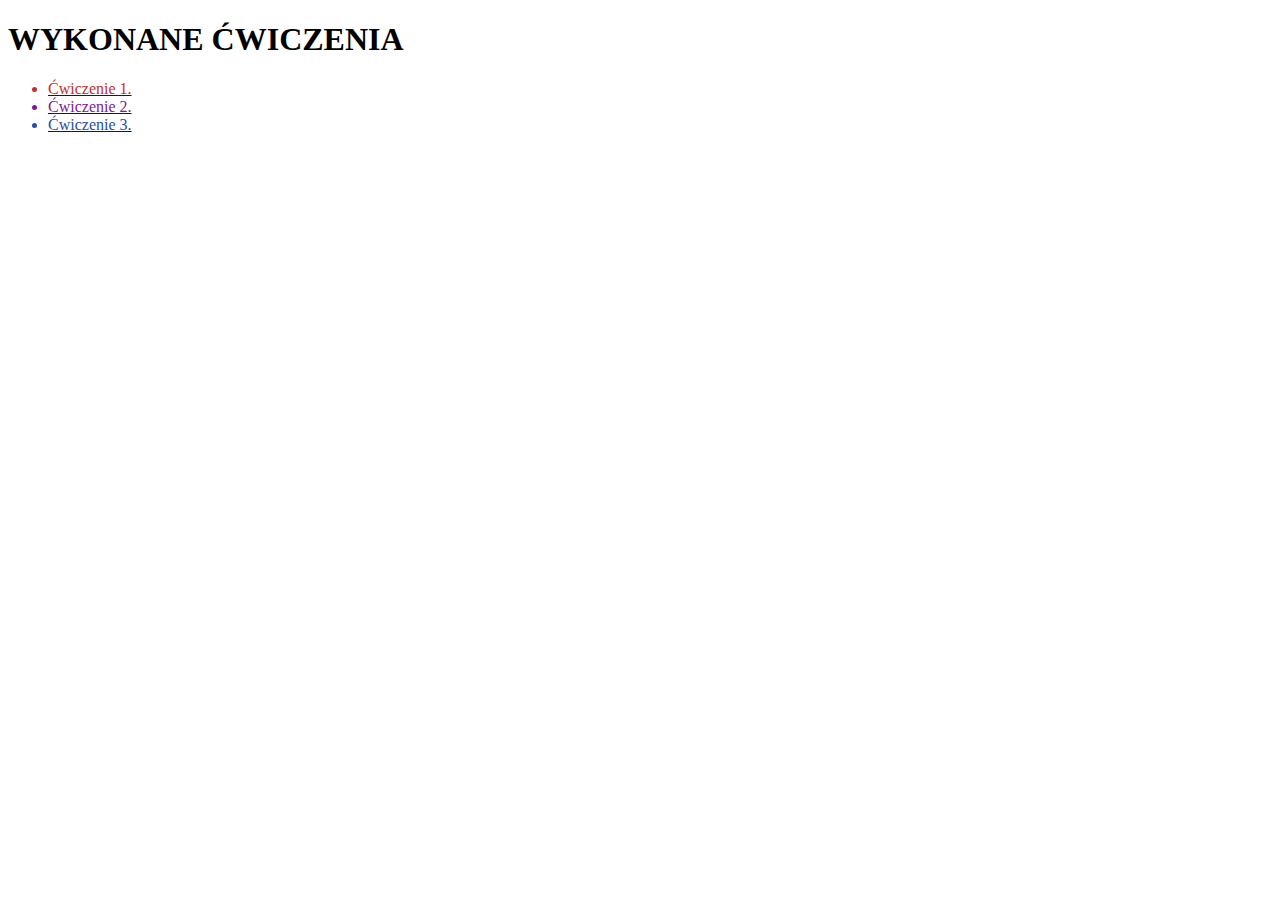
<file: wdai-lab1/index.html>
<!DOCTYPE html>
<html>
  <head>
    <h1>WYKONANE ĆWICZENIA</h1>
  </head>
  <body>
    <ul>
      <a href="cw1.html">
        <li style="color: rgb(198, 46, 46)">Ćwiczenie 1.</li>
      </a>

      <a href="cw2.html">
        <li style="color: rgb(128, 26, 144)">Ćwiczenie 2.</li></a
      >

      <a href="cw3.html">
        <li style="color: rgb(38, 78, 164)">Ćwiczenie 3.</li></a
      >
    </ul>
  </body>
</html>
</file>
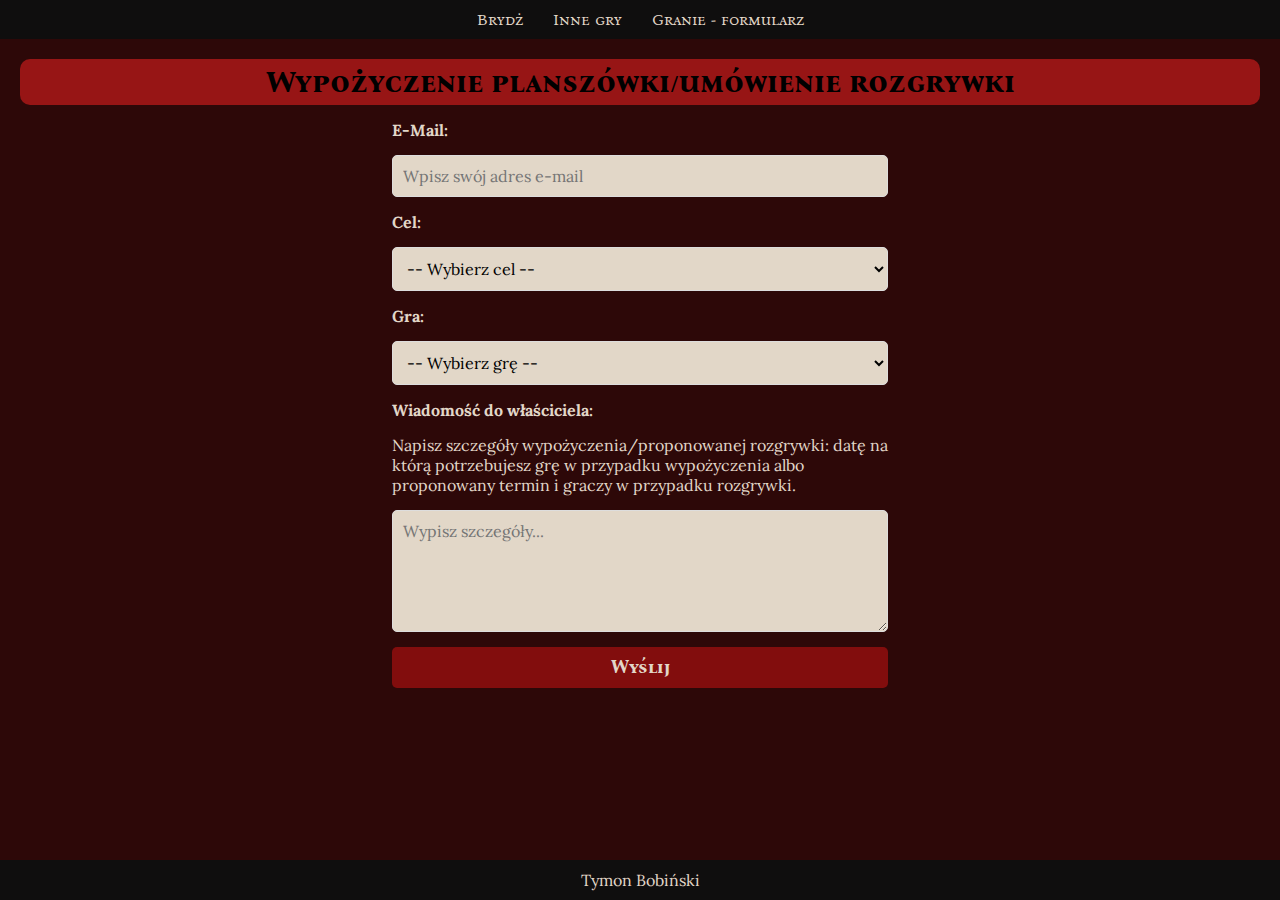
<file: projekt stronka/contact.html>
<!DOCTYPE html>
<html lang="pl">
  <head>
    <meta charset="UTF-8" />
    <meta name="viewport" content="width=device-width, initial-scale=1.0" />
    <title>Kontakt</title>
    <link rel="stylesheet" href="contact.css" />
    <script src="script.js" defer></script>
    <link rel="preconnect" href="https://fonts.googleapis.com" />
    <link rel="preconnect" href="https://fonts.gstatic.com" crossorigin />
    <link
      href="https://fonts.googleapis.com/css2?family=Bona+Nova+SC:ital,wght@0,400;0,700;1,400&display=swap"
      rel="stylesheet"
    />
    <link
      href="https://fonts.googleapis.com/css2?family=Bona+Nova+SC:ital,wght@0,400;0,700;1,400&family=Lora:ital,wght@0,400..700;1,400..700&display=swap"
      rel="stylesheet"
    />
  </head>
  <body>
    <nav>
      <ul>
        <li><a href="home.html">Brydż</a></li>
        <li><a href="galery.html">Inne gry</a></li>
        <li><a href="contact.html">Granie - formularz</a></li>
      </ul>
    </nav>

    <main>
      <h2>Wypożyczenie planszówki/umówienie rozgrywki</h2>
      <div class="formularz">
        <form class="contact-form" id="contactForm">
          <label for="email">E-Mail:</label>
          <input
            type="text"
            id="email"
            name="email"
            placeholder="Wpisz swój adres e-mail"
            required
          />
          <label for="goal">Cel:</label>
          <select id="goal" name="goal" required>
            <option value="">-- Wybierz cel --</option>
            <option value="pytanie">Wypożyczenie</option>
            <option value="wsparcie">Granie</option>
          </select>

          <label for="game">Gra:</label>
          <select id="game" name="game" required>
            <option value="">-- Wybierz grę --</option>
            <option value="brydż">Brydż</option>
            <option value="poker">Poker</option>
            <option value="Catan podstawa">Catan podstawa</option>
            <option value="Catan - Kupcy i Barbarzyńcy">
              Catan - Kupcy i Barbarzyńcy
            </option>
            <option value="Catan - Żeglarze">Catan - Żeglarze</option>
            <option value="Monopoly Gdańsk">Monopoly Gdańsk</option>
            <option value="Monopoly Fortnite">Monopoly Fortnite</option>
            <option value="Bloodborne">Bloodborne</option>
            <option value="Wysokie napięcie">Wysokie napięcie</option>
          </select>

          <label for="message">Wiadomość do właściciela:</label>
          <p style="color: #e2d7c8; font-family: Lora">
            Napisz szczegóły wypożyczenia/proponowanej rozgrywki: datę na którą
            potrzebujesz grę w przypadku wypożyczenia albo proponowany termin i
            graczy w przypadku rozgrywki.
          </p>
          <textarea
            id="message"
            name="message"
            placeholder="Wypisz szczegóły..."
            rows="5"
            required
          ></textarea>

          <input type="submit" value="Wyślij" />
        </form>
      </div>
    </main>

    <footer>
      <p>Tymon Bobiński</p>
    </footer>
  </body>
</html>
</file>
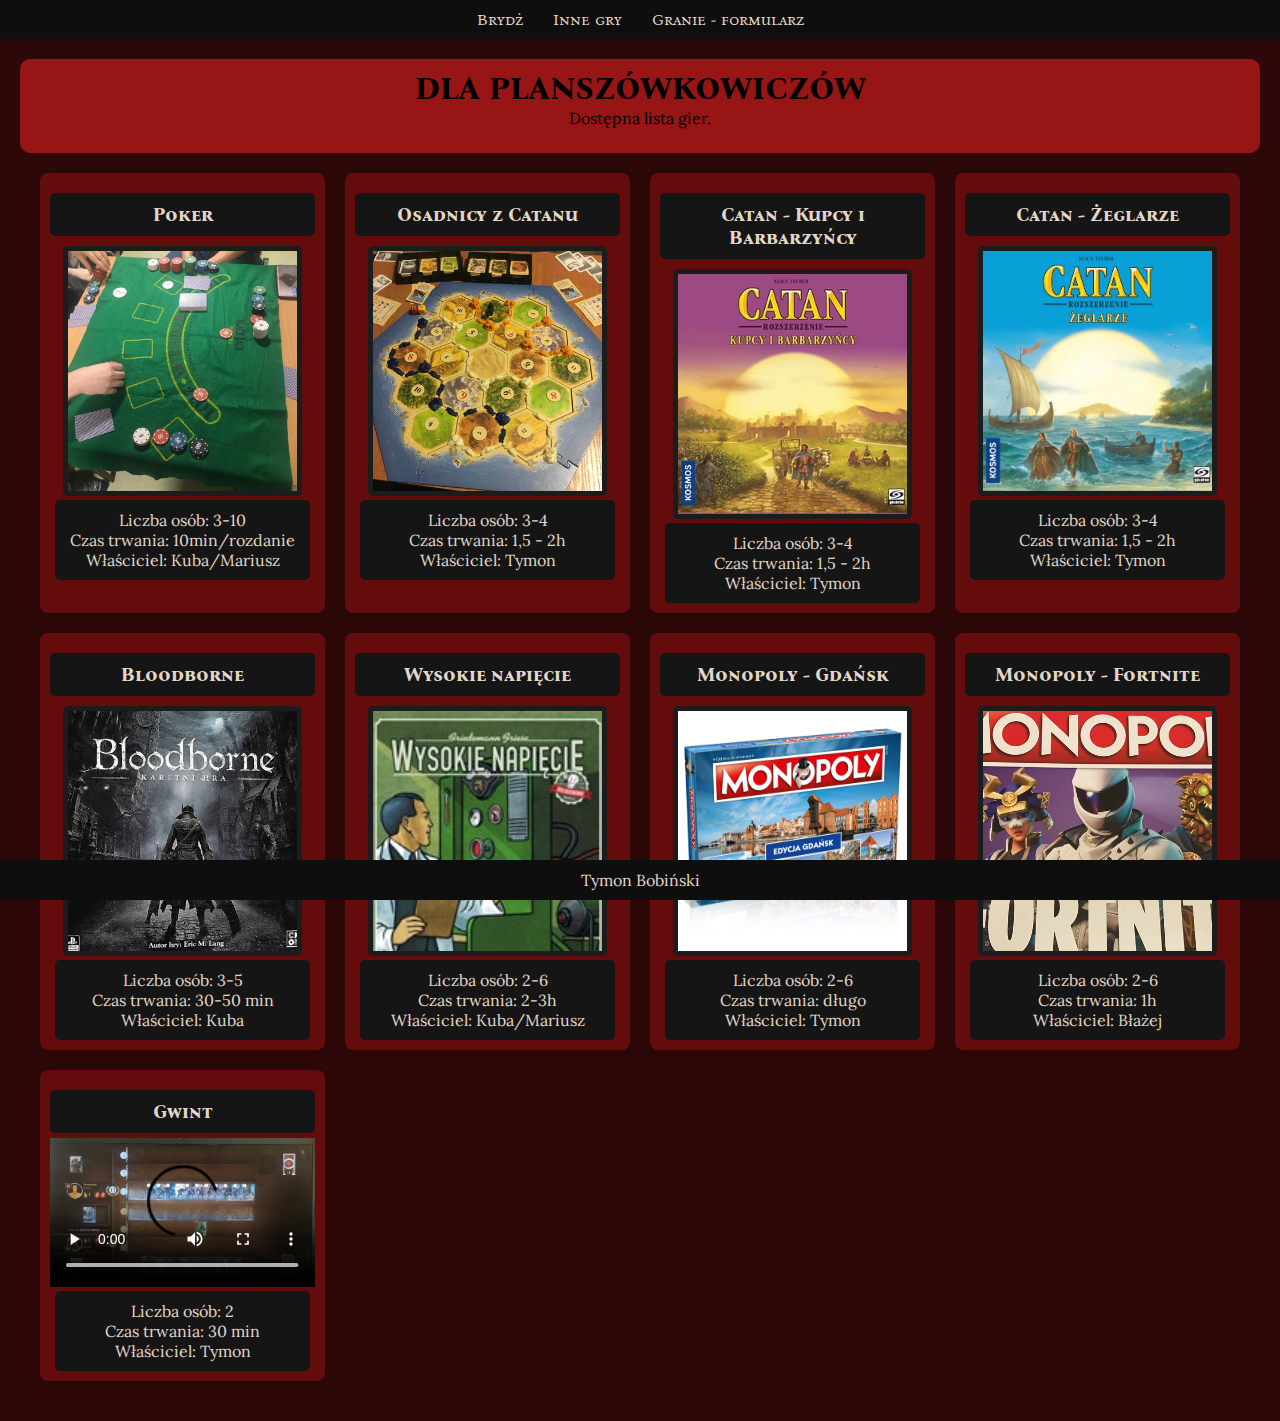
<file: projekt stronka/galery.html>
<!DOCTYPE html>
<html lang="pl">
  <head>
    <meta charset="UTF-8" />
    <meta name="viewport" content="width=device-width, initial-scale=1.0" />
    <title>Galeria</title>
    <link rel="stylesheet" href="galery.css" />
    <link rel="preconnect" href="https://fonts.googleapis.com" />
    <link rel="preconnect" href="https://fonts.gstatic.com" crossorigin />
    <link
      href="https://fonts.googleapis.com/css2?family=Bona+Nova+SC:ital,wght@0,400;0,700;1,400&display=swap"
      rel="stylesheet"
    />
    <link
      href="https://fonts.googleapis.com/css2?family=Bona+Nova+SC:ital,wght@0,400;0,700;1,400&family=Lora:ital,wght@0,400..700;1,400..700&display=swap"
      rel="stylesheet"
    />
  </head>
  <body>
    <nav>
      <ul>
        <li><a href="home.html">Brydż</a></li>
        <li><a href="galery.html">Inne gry</a></li>
        <li><a href="contact.html">Granie - formularz</a></li>
      </ul>
    </nav>

    <main>
      <div class="h1bridge">
        <h1 class="h1">DLA PLANSZÓWKOWICZÓW</h1>
        <p style="margin-bottom: 20px; text-align: center; font-family: Lora">
          Dostępna lista gier.
        </p>
      </div>
      <section class="photo-gallery">
        <div class="gallery-item">
          <h3>Poker</h3>
          <img src="pictures/poker.jpg" alt="poker" />
          <div class="description">
            <p>Liczba osób: 3-10</p>
            <p>Czas trwania: 10min/rozdanie</p>
            <p>Właściciel: Kuba/Mariusz</p>
          </div>
        </div>
        <div class="gallery-item">
          <h3>Osadnicy z Catanu</h3>
          <img src="pictures/catan.jpg" alt="Catan" />

          <div class="description">
            <p>Liczba osób: 3-4</p>
            <p>Czas trwania: 1,5 - 2h</p>
            <p>Właściciel: Tymon</p>
          </div>
        </div>
        <div class="gallery-item">
          <h3>Catan - Kupcy i Barbarzyńcy</h3>
          <img src="pictures/catan-kupcy-i-barbarzyncy.jpg" alt="Zdjęcie 3" />

          <div class="description">
            <p>Liczba osób: 3-4</p>
            <p>Czas trwania: 1,5 - 2h</p>
            <p>Właściciel: Tymon</p>
          </div>
        </div>
        <div class="gallery-item">
          <h3>Catan - Żeglarze</h3>
          <img src="pictures/catan_sailors.jpg" alt="Zdjęcie 1" />

          <div class="description">
            <p>Liczba osób: 3-4</p>
            <p>Czas trwania: 1,5 - 2h</p>
            <p>Właściciel: Tymon</p>
          </div>
        </div>
        <div class="gallery-item">
          <h3>Bloodborne</h3>
          <img src="pictures/bloodborne.jpg" alt="Zdjęcie 2" />

          <div class="description">
            <p>Liczba osób: 3-5</p>
            <p>Czas trwania: 30-50 min</p>
            <p>Właściciel: Kuba</p>
          </div>
        </div>
        <div class="gallery-item">
          <h3>Wysokie napięcie</h3>
          <img src="pictures/wysokie-napięcie.jpg" alt="Zdjęcie 3" />

          <div class="description">
            <p>Liczba osób: 2-6</p>
            <p>Czas trwania: 2-3h</p>
            <p>Właściciel: Kuba/Mariusz</p>
          </div>
        </div>
        <div class="gallery-item">
          <h3>Monopoly - Gdańsk</h3>
          <img src="pictures/monopoly-_gd.webp" alt="Zdjęcie 1" />

          <div class="description">
            <p>Liczba osób: 2-6</p>
            <p>Czas trwania: długo</p>
            <p>Właściciel: Tymon</p>
          </div>
        </div>
        <div class="gallery-item">
          <h3>Monopoly - Fortnite</h3>
          <img src="pictures/monopoly_fortnite.jpeg" alt="Zdjęcie 1" />

          <div class="description">
            <p>Liczba osób: 2-6</p>
            <p>Czas trwania: 1h</p>
            <p>Właściciel: Błażej</p>
          </div>
        </div>
        <div class="gallery-item">
          <h3>Gwint</h3>
          <video width="100%" controls alt="Zdjęcie 1">
            <source src="pictures/Wideo.MOV" />
          </video>
          <div class="description">
            <p>Liczba osób: 2</p>
            <p>Czas trwania: 30 min</p>
            <p>Właściciel: Tymon</p>
          </div>
        </div>
      </section>
    </main>

    <footer>
      <p>Tymon Bobiński</p>
    </footer>
  </body>
</html>
</file>
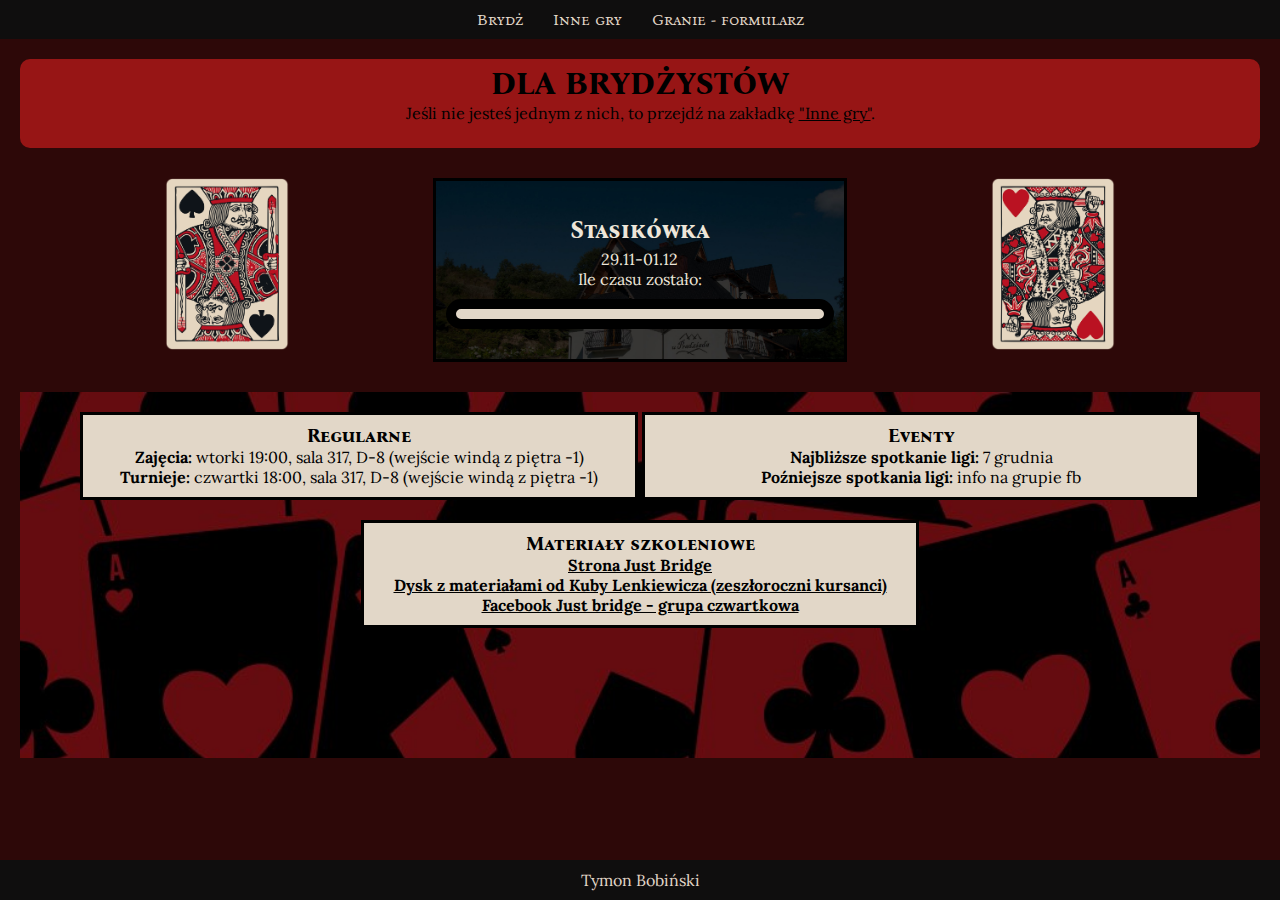
<file: projekt stronka/home.html>
<!DOCTYPE html>
<html lang="pl">
  <head>
    <meta charset="UTF-8" />
    <meta name="viewport" content="width=device-width, initial-scale=1.0" />
    <title>Strona Główna</title>
    <link rel="stylesheet" href="home.css" />
    <script src="script.js" defer></script>
    <link rel="preconnect" href="https://fonts.googleapis.com" />
    <link rel="preconnect" href="https://fonts.gstatic.com" crossorigin />
    <link
      href="https://fonts.googleapis.com/css2?family=Bona+Nova+SC:ital,wght@0,400;0,700;1,400&display=swap"
      rel="stylesheet"
    />
    <link
      href="https://fonts.googleapis.com/css2?family=Bona+Nova+SC:ital,wght@0,400;0,700;1,400&family=Lora:ital,wght@0,400..700;1,400..700&display=swap"
      rel="stylesheet"
    />
  </head>
  <body>
    <nav>
      <ul>
        <li><a href="home.html">Brydż</a></li>
        <li><a href="galery.html">Inne gry</a></li>
        <li><a href="contact.html">Granie - formularz</a></li>
      </ul>
    </nav>

    <main>
      <div class="h1bridge">
        <h1 class="h1">DLA BRYDŻYSTÓW</h1>
        <p style="margin-bottom: 20px; text-align: center; font-family: Lora">
          Jeśli nie jesteś jednym z nich, to przejdź na zakładkę
          <a href="galery.html" style="color: black">"Inne gry"</a>.
        </p>
      </div>
      <div class="grid">
        <div><img class="spadeking" src="pictures/king1.png" /></div>
        <div class="stasi">
          <h2>Stasikówka</h2>
          <p>29.11-01.12</p>
          <p>Ile czasu zostało:</p>
          <div
            style="margin-bottom: 20px; margin-top: 10px; font-family: Lora"
            id="countdown"
          ></div>
        </div>
        <div><img class="heartking" src="pictures/king2.png" /></div>
      </div>

      <div class="informacje">
        <p></p>
        <div class="regularne">
          <h3>Regularne</h3>
          <p>
            <b>Zajęcia:</b> wtorki 19:00, sala 317, D-8 (wejście windą z piętra
            -1)
          </p>
          <p>
            <b>Turnieje:</b> czwartki 18:00, sala 317, D-8 (wejście windą z
            piętra -1)
          </p>
        </div>
        <div class="eventy">
          <h3>Eventy</h3>
          <p><b>Najbliższe spotkanie ligi:</b> 7 grudnia</p>
          <p><b>Poźniejsze spotkania ligi:</b> info na grupie fb</p>
        </div>
        <div class="materiały">
          <h3>Materiały szkoleniowe</h3>
          <p>
            <a
              href="http://www.justbridge.agh.edu.pl/"
              target="_blank"
              style="color: black"
              ><b>Strona Just Bridge</b></a
            >
          </p>
          <p>
            <a
              href="https://drive.google.com/drive/u/0/mobile/folders/1dqMiILydj8dJem43xSds2sNoC-Xptcgz?usp=sharing&pli=1"
              target="_blank"
              style="color: black"
              ><b
                >Dysk z materiałami od Kuby Lenkiewicza (zeszłoroczni
                kursanci)</b
              ></a
            >
          </p>
          <p>
            <a
              href="https://www.facebook.com/groups/JustBridgeAGH?locale=pl_PL"
              target="_blank"
              style="color: black"
              ><b>Facebook Just bridge - grupa czwartkowa</b></a
            >
          </p>
        </div>
      </div>
    </main>

    <footer>
      <p>Tymon Bobiński</p>
    </footer>
  </body>
</html>
</file>
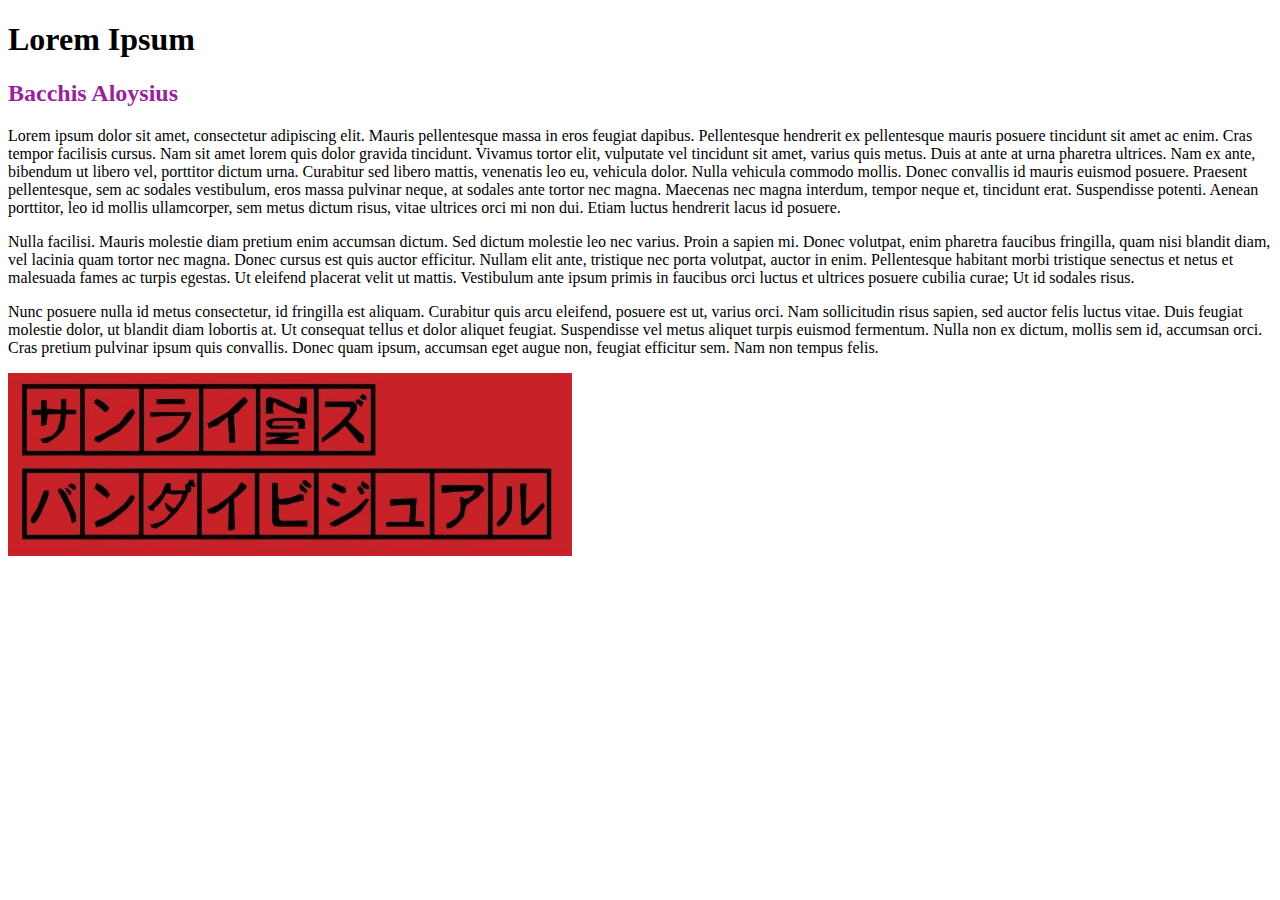
<file: wdai-lab1/cw1.html>
<!DOCTYPE html>
<html>
  <h1>Lorem Ipsum</h1>
  <h2 style="color: rgb(156, 31, 156)">Bacchis Aloysius</h2>
  <p>
    Lorem ipsum dolor sit amet, consectetur adipiscing elit. Mauris pellentesque
    massa in eros feugiat dapibus. Pellentesque hendrerit ex pellentesque mauris
    posuere tincidunt sit amet ac enim. Cras tempor facilisis cursus. Nam sit
    amet lorem quis dolor gravida tincidunt. Vivamus tortor elit, vulputate vel
    tincidunt sit amet, varius quis metus. Duis at ante at urna pharetra
    ultrices. Nam ex ante, bibendum ut libero vel, porttitor dictum urna.
    Curabitur sed libero mattis, venenatis leo eu, vehicula dolor. Nulla
    vehicula commodo mollis. Donec convallis id mauris euismod posuere. Praesent
    pellentesque, sem ac sodales vestibulum, eros massa pulvinar neque, at
    sodales ante tortor nec magna. Maecenas nec magna interdum, tempor neque et,
    tincidunt erat. Suspendisse potenti. Aenean porttitor, leo id mollis
    ullamcorper, sem metus dictum risus, vitae ultrices orci mi non dui. Etiam
    luctus hendrerit lacus id posuere.
  </p>
  <p>
    Nulla facilisi. Mauris molestie diam pretium enim accumsan dictum. Sed
    dictum molestie leo nec varius. Proin a sapien mi. Donec volutpat, enim
    pharetra faucibus fringilla, quam nisi blandit diam, vel lacinia quam tortor
    nec magna. Donec cursus est quis auctor efficitur. Nullam elit ante,
    tristique nec porta volutpat, auctor in enim. Pellentesque habitant morbi
    tristique senectus et netus et malesuada fames ac turpis egestas. Ut
    eleifend placerat velit ut mattis. Vestibulum ante ipsum primis in faucibus
    orci luctus et ultrices posuere cubilia curae; Ut id sodales risus.
  </p>
  <p>
    Nunc posuere nulla id metus consectetur, id fringilla est aliquam. Curabitur
    quis arcu eleifend, posuere est ut, varius orci. Nam sollicitudin risus
    sapien, sed auctor felis luctus vitae. Duis feugiat molestie dolor, ut
    blandit diam lobortis at. Ut consequat tellus et dolor aliquet feugiat.
    Suspendisse vel metus aliquet turpis euismod fermentum. Nulla non ex dictum,
    mollis sem id, accumsan orci. Cras pretium pulvinar ipsum quis convallis.
    Donec quam ipsum, accumsan eget augue non, feugiat efficitur sem. Nam non
    tempus felis.
  </p>
  <img src="img1.png" />
</html>
</file>
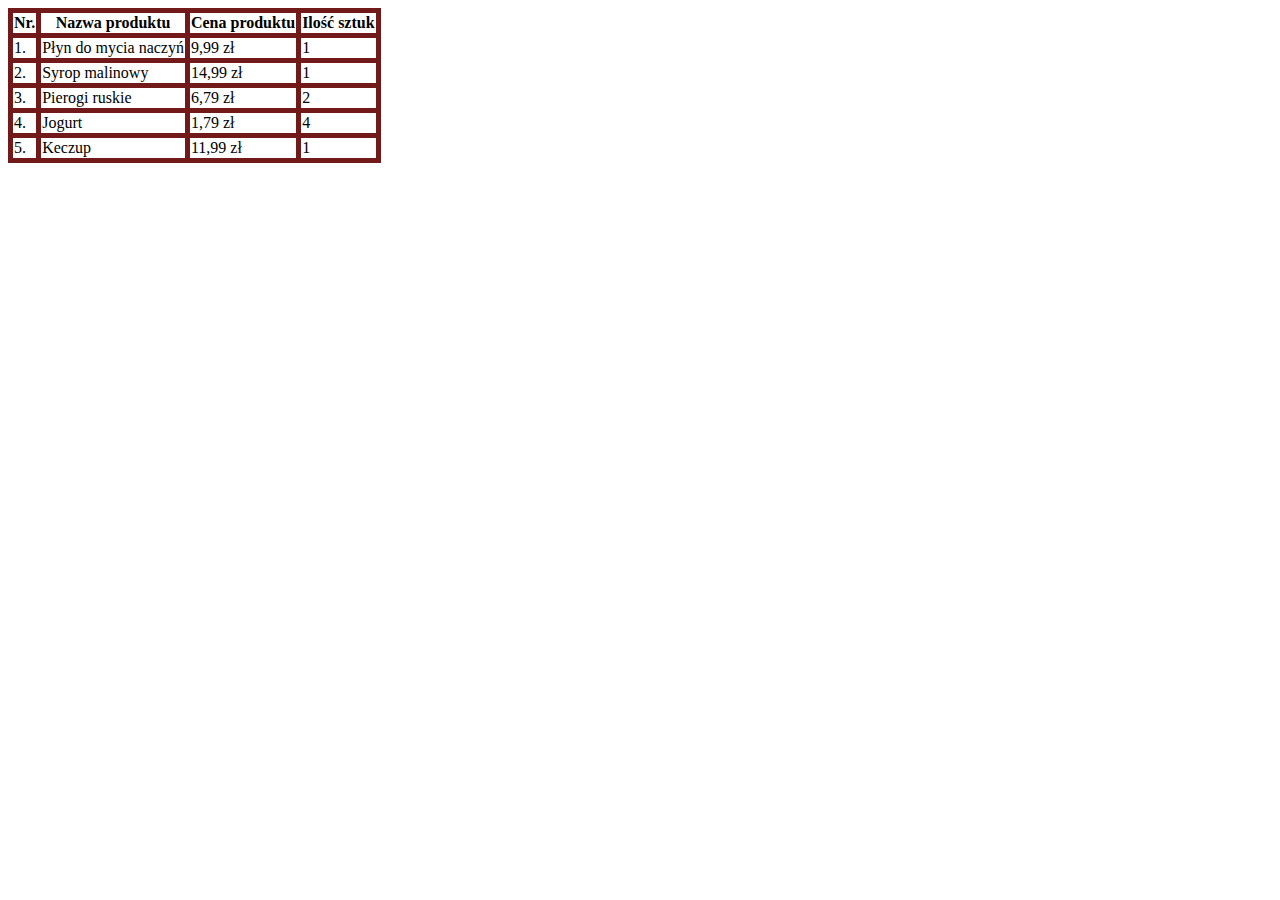
<file: wdai-lab1/cw2.html>
<!DOCTYPE html>
<html>
  <title>Ćwiczenie 2.</title>
  <body>
    <style>
      table,
      th,
      td {
        border: 5px solid;
        border-color: rgb(114, 26, 26);
        border-collapse: collapse;
      }
    </style>
    <table>
      <tr>
        <th>Nr.</th>
        <th>Nazwa produktu</th>
        <th>Cena produktu</th>
        <th>Ilość sztuk</th>
      </tr>
      <tr>
        <td>1.</td>
        <td>Płyn do mycia naczyń</td>
        <td>9,99 zł</td>
        <td>1</td>
      </tr>
      <tr>
        <td>2.</td>
        <td>Syrop malinowy</td>
        <td>14,99 zł</td>
        <td>1</td>
      </tr>
      <tr>
        <td>3.</td>
        <td>Pierogi ruskie</td>
        <td>6,79 zł</td>
        <td>2</td>
      </tr>
      <tr>
        <td>4.</td>
        <td>Jogurt</td>
        <td>1,79 zł</td>
        <td>4</td>
      </tr>
      <tr>
        <td>5.</td>
        <td>Keczup</td>
        <td>11,99 zł</td>
        <td>1</td>
      </tr>
    </table>
  </body>
</html>
</file>
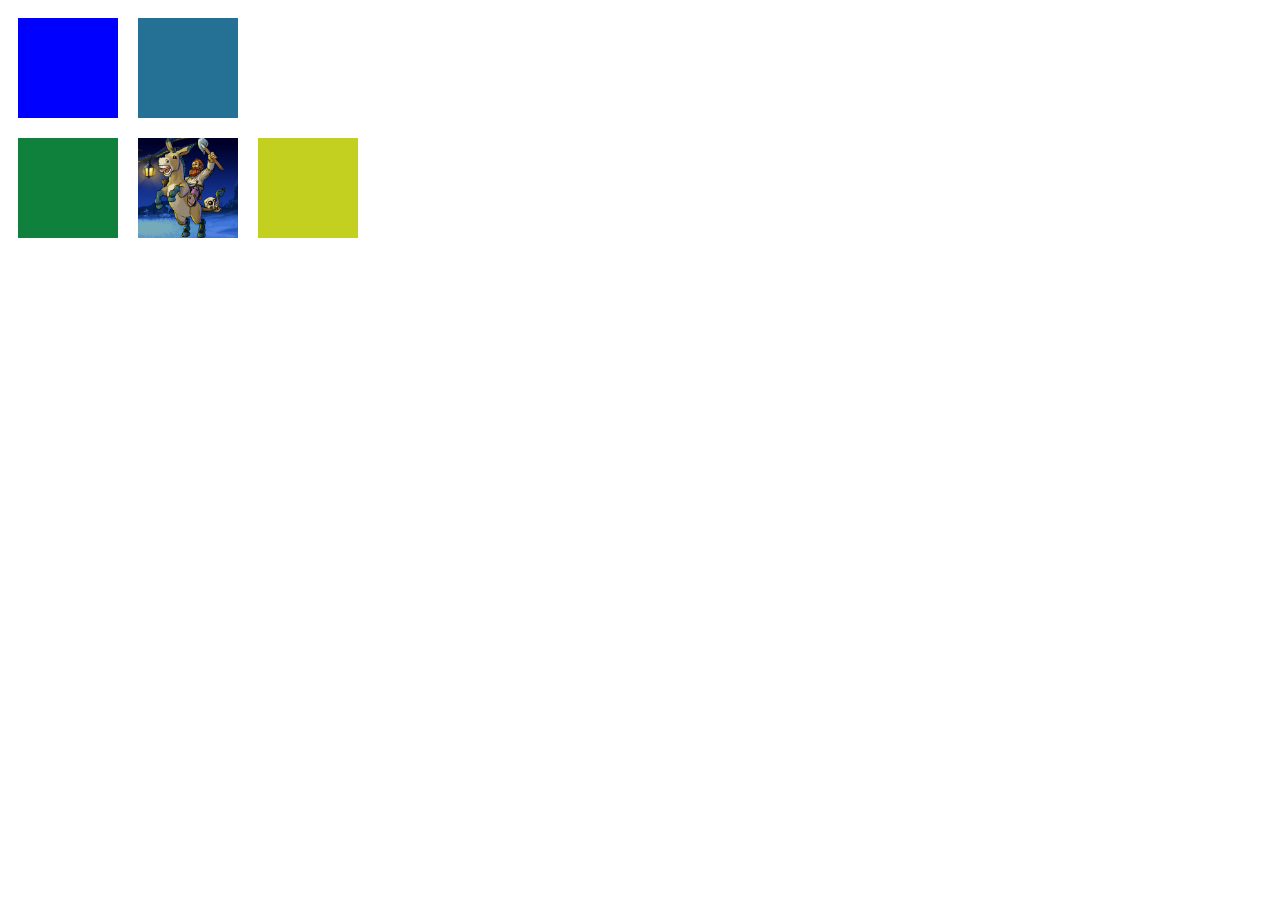
<file: wdai-lab1/cw3.html>
<!DOCTYPE html>
<html>
  <style>
  div {height: 100px; width: 100px; margin: 10px}
  
  </style>
  <div style="background-color:blue;float:left"></div>
  <div style="background-color:rgb(37, 112, 149);float:left;"></div>
  <div style="background-color:rgb(16, 128, 61);float:left;clear:both"></div>
  <div style="background-image:url('gp.png'); height: 100px;width:100 px; float:left">
  </div>
  
  <div style="background-color:rgb(196, 208, 32);float:left"></div>



  </body>
  
</html>
</file>
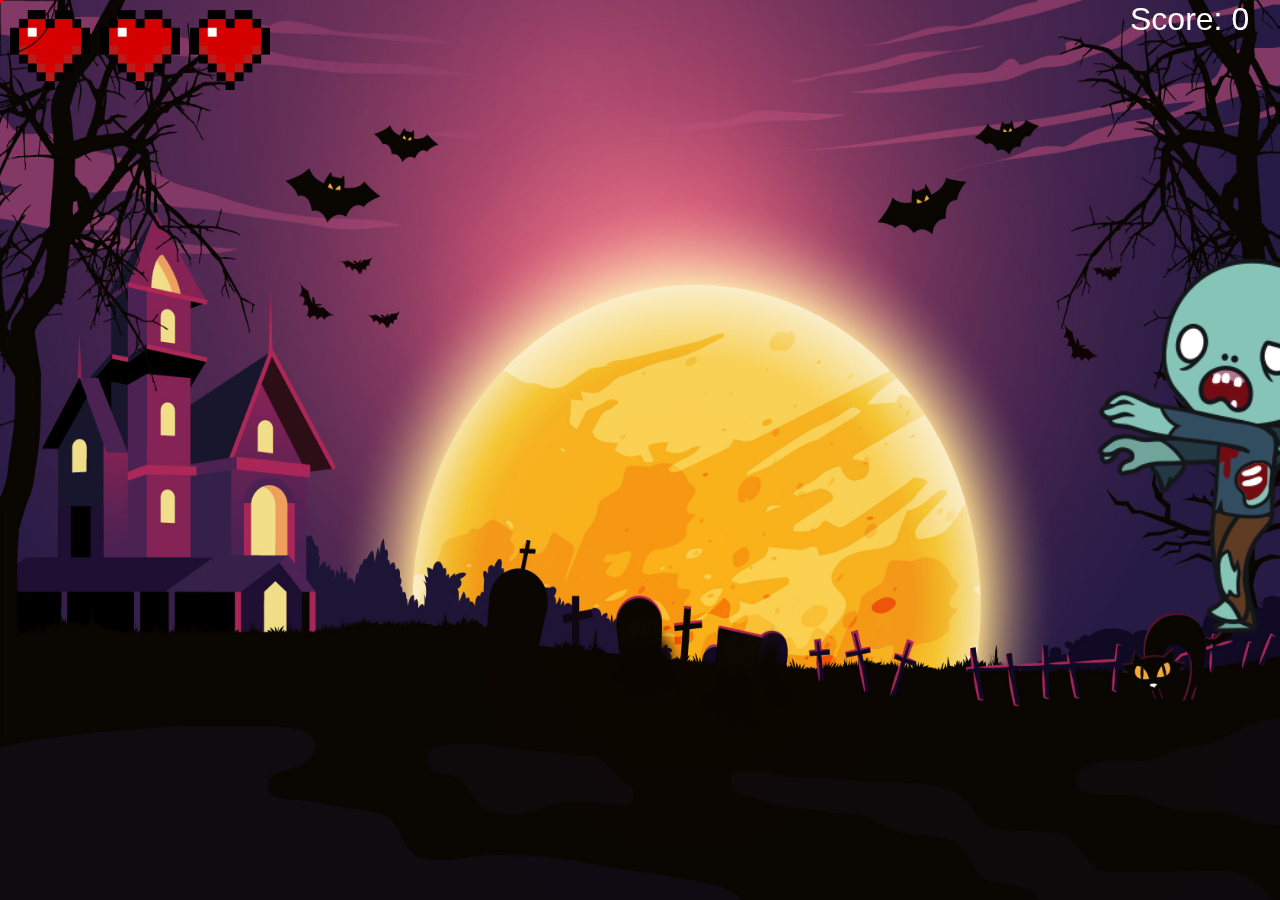
<file: gierkalab3/gierka/gra.html>
<!DOCTYPE html>
<html lang="en">
  <head>
    <meta charset="UTF-8" />
    <meta name="viewport" content="width=device-width, initial-scale=1.0" />
    <title>Zombie Shooter</title>
    <style>
      body {
        margin: 0;
        overflow: hidden;
        font-family: Arial, sans-serif;
      }
      canvas {
        display: block;
      }
      #overlay {
        display: none;
        position: fixed;
        top: 0;
        left: 0;
        width: 100%;
        height: 100%;
        background: rgba(0, 0, 0, 0.8);
        color: white;
        text-align: center;
        font-size: 24px;
        justify-content: center;
        align-items: center;
        z-index: 2;
      }
      #overlay button {
        padding: 10px 20px;
        font-size: 18px;
        margin-top: 20px;
      }
    </style>
  </head>
  <body>
    <div id="overlay">
      <div style="display: block">Game Over!</div>
      <button onclick="startGame()">Restart</button>
    </div>
    <canvas id="gameCanvas"></canvas>

    <audio id="gameOverSound" src="images/sad-music.mp3"></audio>
    <script src="game.js"></script>
  </body>
</html>
</file>
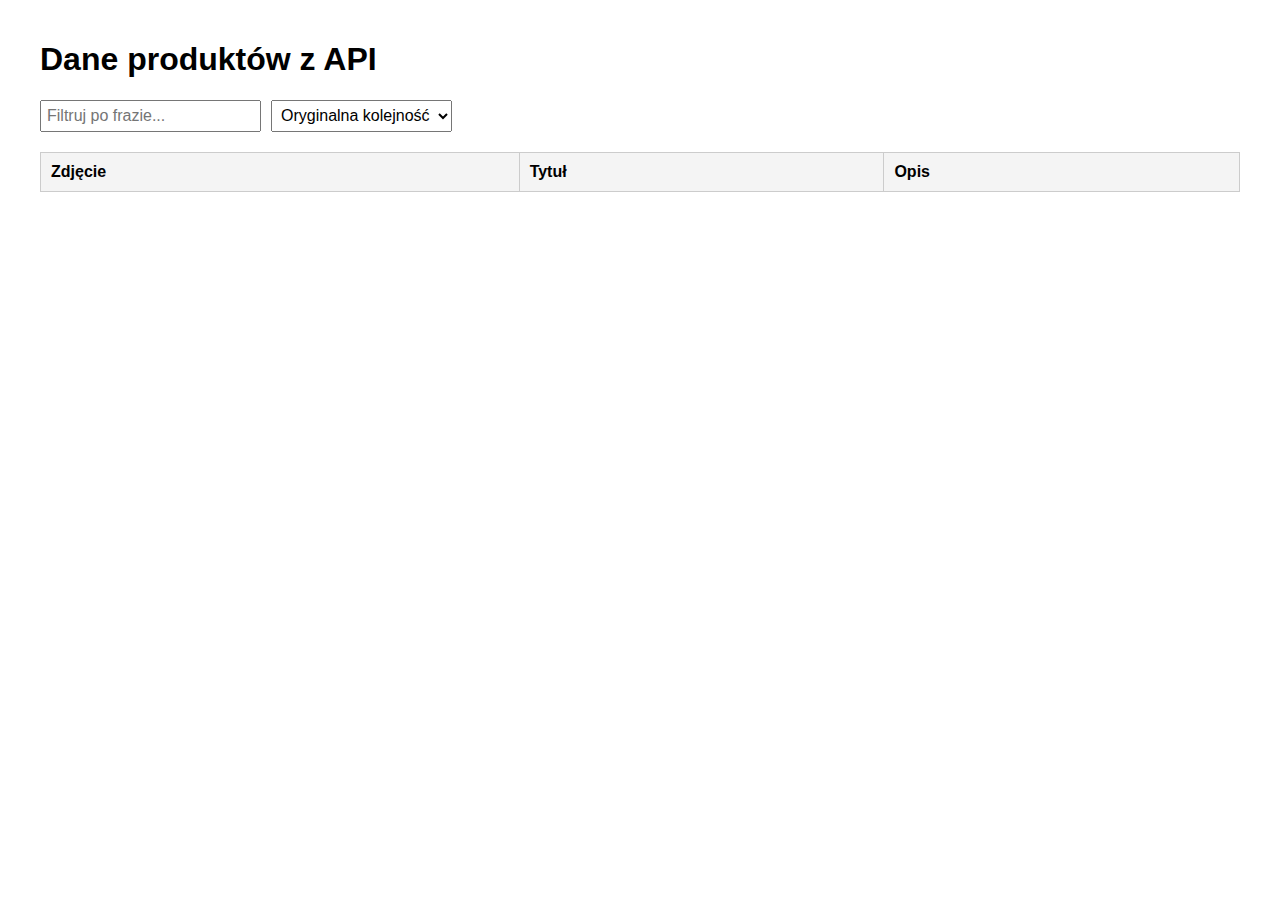
<file: wdai-lab3/zadanka/api_table.html>
<!DOCTYPE html>
<html lang="en">
  <head>
    <meta charset="UTF-8" />
    <meta name="viewport" content="width=device-width, initial-scale=1.0" />
    <title>Dane z API</title>
    <style>
      body {
        font-family: Arial, sans-serif;
        padding: 20px;
        max-width: 1200px;
        margin: auto;
      }
      table {
        width: 100%;
        border-collapse: collapse;
        margin-top: 20px;
      }
      th,
      td {
        border: 1px solid #ccc;
        padding: 10px;
        text-align: left;
      }
      th {
        background-color: #f4f4f4;
      }
      img {
        max-width: 100px;
      }
      .controls {
        display: flex;
        gap: 10px;
        margin-bottom: 20px;
      }
      input,
      select {
        padding: 5px;
        font-size: 1rem;
      }
    </style>
  </head>
  <body>
    <h1>Dane produktów z API</h1>
    <div class="controls">
      <input type="text" id="filterInput" placeholder="Filtruj po frazie..." />
      <select id="sortSelect">
        <option value="original">Oryginalna kolejność</option>
        <option value="ascending">Rosnąco</option>
        <option value="descending">Malejąco</option>
      </select>
    </div>
    <table id="productsTable">
      <thead>
        <tr>
          <th>Zdjęcie</th>
          <th>Tytuł</th>
          <th>Opis</th>
        </tr>
      </thead>
      <tbody></tbody>
    </table>

    <script>
      const apiUrl = "https://dummyjson.com/products";
      let originalData = [];
      let filteredData = [];

      async function fetchData() {
        try {
          const response = await fetch(apiUrl);
          const data = await response.json();
          originalData = data.products.slice(0, 30);
          filteredData = [...originalData];
          renderTable(filteredData);
        } catch (error) {
          console.error("Błąd podczas pobierania danych:", error);
        }
      }

      function renderTable(data) {
        const tableBody = document
          .getElementById("productsTable")
          .querySelector("tbody");
        tableBody.innerHTML = "";

        data.forEach((product) => {
          const row = document.createElement("tr");
          row.innerHTML = `
                    <td><img src="${product.thumbnail}" alt="${product.title}"></td>
                    <td>${product.title}</td>
                    <td>${product.description}</td>
                `;
          tableBody.appendChild(row);
        });
      }

      function filterData(query) {
        query = query.toLowerCase();
        filteredData = originalData.filter(
          (product) =>
            product.title.toLowerCase().includes(query) ||
            product.description.toLowerCase().includes(query)
        );
        renderTable(filteredData);
      }

      function sortData(order) {
        if (order === "ascending") {
          filteredData.sort((a, b) => a.title.localeCompare(b.title));
        } else if (order === "descending") {
          filteredData.sort((a, b) => b.title.localeCompare(a.title));
        } else {
          filteredData = [...originalData];
        }
        renderTable(filteredData);
      }

      document.getElementById("filterInput").addEventListener("input", (e) => {
        filterData(e.target.value);
      });

      document.getElementById("sortSelect").addEventListener("change", (e) => {
        sortData(e.target.value);
      });

      fetchData();
    </script>
  </body>
</html>
</file>
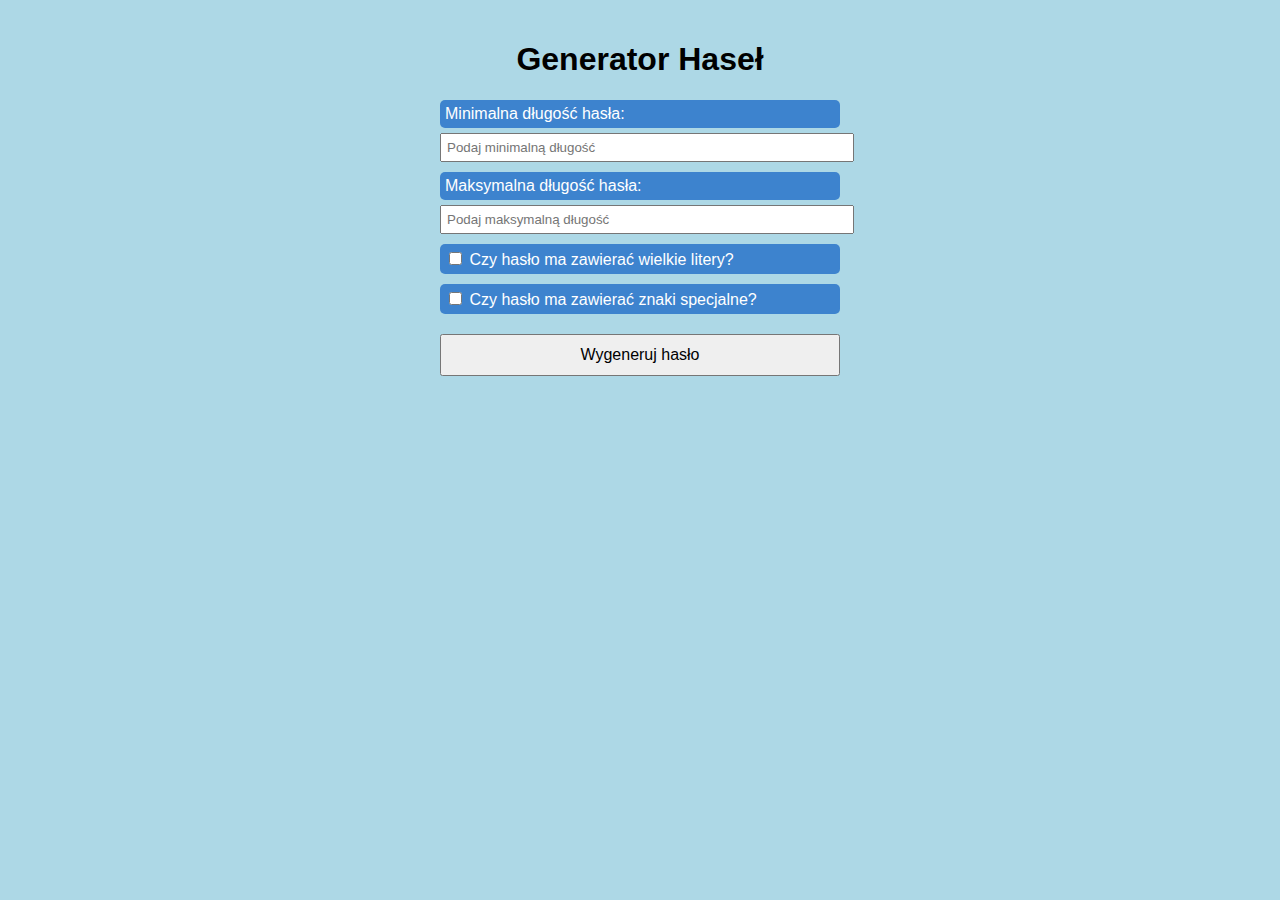
<file: wdai-lab3/zadanka/generator_hasel.html>
<!DOCTYPE html>
<html lang="en">
  <head>
    <meta charset="UTF-8" />
    <meta name="viewport" content="width=device-width, initial-scale=1.0" />
    <title>Generator haseł</title>
    <style>
      body {
        font-family: Arial, sans-serif;
        max-width: 400px;
        margin: 0 auto;
        padding: 20px;
        background-color: lightblue;
      }
      h1 {
        text-align: center;
      }
      label {
        display: block;
        margin-top: 10px;
        padding: 5px;
        background-color: rgb(61, 131, 206);
        color: white;
        border-radius: 5px;
      }
      input[type="text"],
      input[type="number"] {
        width: 100%;
        padding: 5px;
        margin-top: 5px;
      }
      button {
        margin-top: 20px;
        padding: 10px 20px;
        width: 100%;
        font-size: 1rem;
        cursor: pointer;
      }
    </style>
  </head>
  <body>
    <h1>Generator Haseł</h1>
    <label for="minLength">Minimalna długość hasła:</label>
    <input
      type="number"
      id="minLength"
      min="1"
      placeholder="Podaj minimalną długość"
    />

    <label for="maxLength">Maksymalna długość hasła:</label>
    <input
      type="number"
      id="maxLength"
      min="1"
      placeholder="Podaj maksymalną długość"
    />

    <label>
      <input type="checkbox" id="includeUppercase" />
      Czy hasło ma zawierać wielkie litery?
    </label>

    <label>
      <input type="checkbox" id="includeSpecial" />
      Czy hasło ma zawierać znaki specjalne?
    </label>

    <button id="generateButton">Wygeneruj hasło</button>

    <script>
      document
        .getElementById("generateButton")
        .addEventListener("click", () => {
          const minLength = parseInt(
            document.getElementById("minLength").value
          );
          const maxLength = parseInt(
            document.getElementById("maxLength").value
          );
          const includeUppercase =
            document.getElementById("includeUppercase").checked;
          const includeSpecial =
            document.getElementById("includeSpecial").checked;

          if (
            isNaN(minLength) ||
            isNaN(maxLength) ||
            minLength < 1 ||
            maxLength < minLength
          ) {
            alert(
              "Podaj poprawne wartości dla minimalnej i maksymalnej długości."
            );
            return;
          }

          const lowercaseChars = "abcdefghijklmnopqrstuvwxyz";
          const uppercaseChars = "ABCDEFGHIJKLMNOPQRSTUVWXYZ";
          const specialChars = "!@#$%^&*()_+[]{}|;:,.<>?";
          const numbers = "0123456789";

          let availableChars = lowercaseChars + numbers;
          if (includeUppercase) availableChars += uppercaseChars;
          if (includeSpecial) availableChars += specialChars;

          const passwordLength =
            Math.floor(Math.random() * (maxLength - minLength + 1)) + minLength;
          let generatedPassword = "";

          for (let i = 0; i < passwordLength; i++) {
            const randomIndex = Math.floor(
              Math.random() * availableChars.length
            );
            generatedPassword += availableChars[randomIndex];
          }

          alert(`Wygenerowane hasło: ${generatedPassword}`);
        });
    </script>
  </body>
</html>
</file>
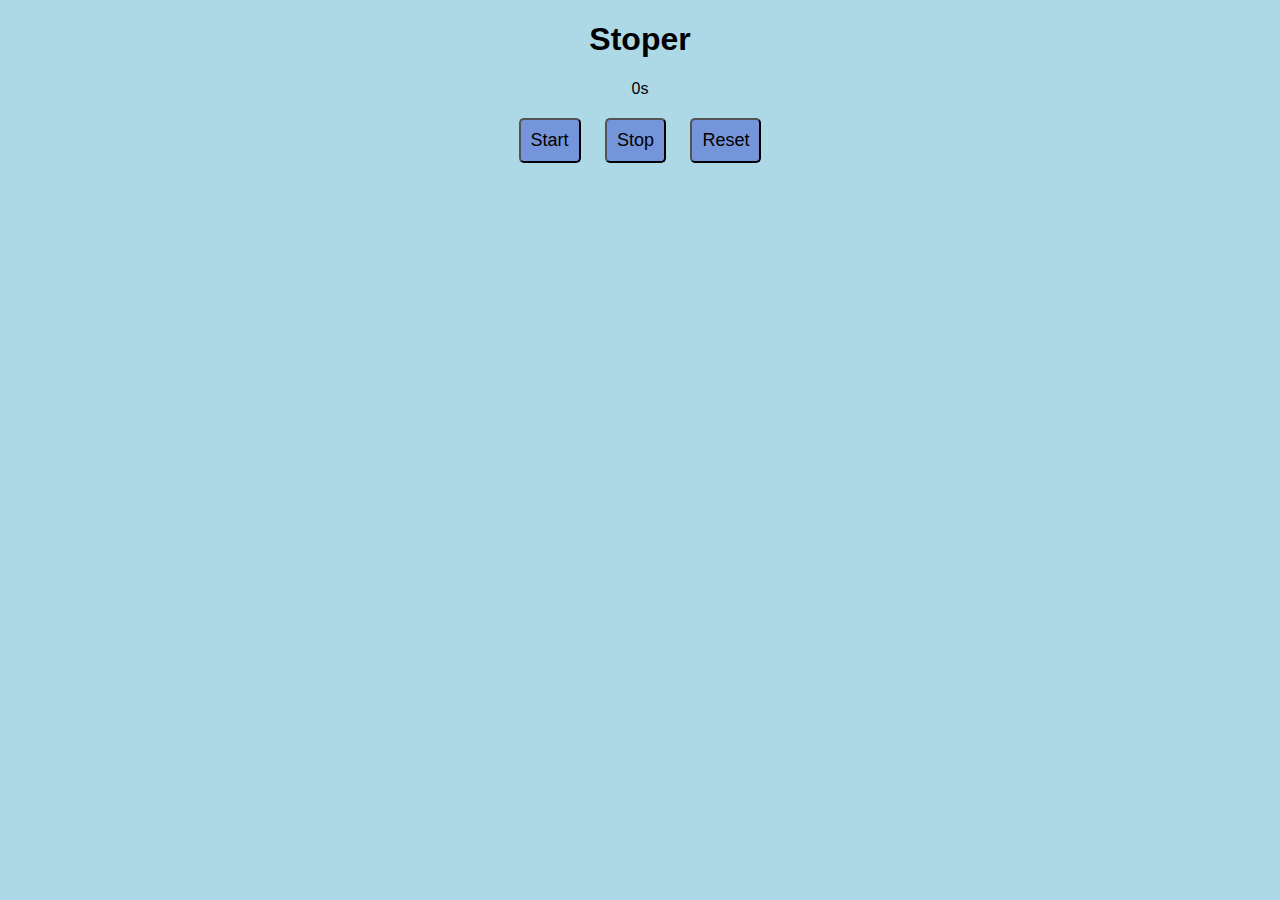
<file: wdai-lab3/zadanka/stoper.html>
<!DOCTYPE html>
<html lang="en">
  <head>
    <meta charset="UTF-8" />
    <meta name="viewport" content="width=device-width, initial-scale=1.0" />
    <title>Stoper</title>
    <style>
      body {
        font-family: Arial;
        text-align: center;
        background-color: lightblue;
      }
      #timer {
        margin: 10px;
      }
      button {
        background-color: rgb(117, 149, 219);
        font-size: large;
        padding: 10px;
        border-radius: 5px;
        cursor: pointer;
        margin: 10px;
      }
    </style>
  </head>
  <body>
    <h1>Stoper</h1>
    <div id="timer">0s</div>
    <button id="startButton">Start</button>
    <button id="stopButton">Stop</button>
    <button id="resetButton">Reset</button>

    <script>
      let stoperInterval;
      let licznikCzasu = 0;

      function updateDisplay() {
        const minuty = Math.floor(licznikCzasu / 60);
        const sekundy = licznikCzasu % 60;
        document.getElementById("timer").textContent =
          minuty > 0 ? `${minuty}min ${sekundy}s` : `${sekundy}s`;
      }

      document.getElementById("startButton").addEventListener("click", () => {
        if (!stoperInterval) {
          stoperInterval = setInterval(() => {
            licznikCzasu++;
            updateDisplay();
          }, 1000);
        }
      });

      document.getElementById("stopButton").addEventListener("click", () => {
        clearInterval(stoperInterval);
        stoperInterval = null;
      });

      document.getElementById("resetButton").addEventListener("click", () => {
        clearInterval(stoperInterval);
        stoperInterval = null;
        licznikCzasu = 0;
        updateDisplay();
      });
    </script>
  </body>
</html>
</file>
<file: projekt stronka/contact.css>
* {
  margin: 0;
  padding: 0;
  box-sizing: border-box;
}

body {
  font-family: Arial, sans-serif;
  background-color: rgb(45, 8, 8);
}

nav ul {
  display: flex;
  justify-content: center;
  background-color: #0f0e0e;
  list-style: none;
  padding: 10px 0;
}

nav ul li {
  margin: 0 15px;
}

nav ul li a {
  color: #e2d7c8;
  text-decoration: none;
  font-family: Bona Nova sc;
}

main {
  padding: 20px;
}

footer {
  text-align: center;
  padding: 10px;
  background-color: #0f0e0e;
  color: #e2d7c8;
  position: fixed;
  width: 100%;
  bottom: 0;
  font-family: Lora;
}

.formularz {
  width: 40%;
  margin: auto;
}
.contact-section {
  text-align: center;
  width: 100%;
  max-width: 8 00px;
  padding: 20px;
}

.contact-section h1 {
  font-size: 2em;
  color: #520e0c;
  margin-bottom: 10px;
}

.contact-section p {
  font-size: 1em;
  color: #e2d7c8;
  margin-bottom: 20px;
}

.contact-form {
  display: flex;
  flex-direction: column;
  gap: 15px;
}

.contact-form label {
  font-weight: bold;
  color: #e2d7c8;
  text-align: left;
  font-family: Lora;
}

.contact-form input[type="text"],
.contact-form select,
.contact-form textarea {
  width: 100%;
  padding: 10px;
  font-size: 1em;
  border: 1px solid #ddd;
  border-radius: 5px;
  font-family: Lora;
  background-color: #e2d7c8;
}

.contact-form textarea {
  resize: vertical;
}

.contact-form input[type="submit"] {
  background-color: #820d0d;
  font-family: Bona Nova sc;
  color: #e2d7c8;
  padding: 10px;
  font-size: 1.1em;
  font-weight: bold;
  border: none;
  border-radius: 5px;
  cursor: pointer;
  transition: background-color 0.3s ease;
  margin-bottom: 30px;
}

.contact-form input[type="submit"]:hover {
  background-color: #de2a2a;
}
.bona-nova-sc-regular {
  font-family: "Bona Nova SC", serif;
  font-weight: 400;
  font-style: normal;
}

.bona-nova-sc-bold {
  font-family: "Bona Nova SC", serif;
  font-weight: 700;
  font-style: normal;
}

.bona-nova-sc-regular-italic {
  font-family: "Bona Nova SC", serif;
  font-weight: 400;
  font-style: italic;
}
h2 {
  font-family: Bona nova sc;
  text-align: center;
  font-size: 30px;
  background-color: rgb(151, 21, 21);
  padding: 5px;
  border-radius: 10px;
  margin-bottom: 15px;
}
@media (max-width: 768px) {
  .formularz {
    width: 100%;
    margin: auto;
  }
}
</file>
<file: projekt stronka/galery.css>
* {
  margin: 0;
  padding: 0;
  box-sizing: border-box;
}

body {
  font-family: Arial, sans-serif;
  background-color: rgb(45, 8, 8);
}

nav ul {
  display: flex;
  justify-content: center;
  background-color: #0f0e0e;
  list-style: none;
  padding: 10px 0;
}

nav ul li {
  margin: 0 15px;
}

nav ul li a {
  color: #e2d7c8;
  text-decoration: none;
  font-family: Bona Nova sc;
}

main {
  padding: 20px;
}

footer {
  text-align: center;
  padding: 10px;
  background-color: #0f0e0e;
  color: #e2d7c8;
  position: fixed;
  width: 100%;
  bottom: 0;
  font-family: Lora;
}
h3 {
  font-family: Bona Nova sc;
  background-color: rgb(22, 21, 21);
  margin-left: 5px;
  margin-right: 5px;
  border-radius: 5px;
  padding: 10px;
}
p {
  font-family: Lora;
}
.h1 {
  text-align: center;
  font-family: Bona Nova SC;
}
.h1bridge {
  background-color: rgb(151, 21, 21);
  padding-top: 10px;
  padding-bottom: 5px;
  border-radius: 10px;
}
.photo-gallery {
  display: grid;
  gap: 20px;
  padding: 20px;
  max-width: 1400px;
  width: 100%;
  grid-template-columns: repeat(auto-fill, minmax(250px, 1fr));
}

.gallery-item {
  background: rgb(100, 12, 12);
  border-radius: 8px;
  box-shadow: 0 4px 8px rgba(0, 0, 0, 0.1);
  overflow: hidden;
  transition: transform 0.3s ease, box-shadow 0.3s ease;
  padding: 10px;
  text-align: center;
}

.gallery-item img {
  margin-top: 5px;
  width: 90%;
  height: 250px;
  object-fit: cover;
  border-radius: 5px;
  transition: transform 0.3s ease;
  border-color: rgb(29, 28, 28);
  border-style: solid;
  border-width: 5px;
}
.description {
  background-color: rgb(22, 21, 21);
  margin-left: 5px;
  margin-right: 5px;
  border-radius: 5px;
  padding: 10px;
}

.gallery-item h3 {
  font-size: 1.2em;
  color: #e2d7c8;
  margin: 10px 0 5px;
}

.gallery-item p {
  font-size: 1em;
  color: #e2d7c8;
}

.gallery-item:hover {
  transform: scale(1.05);
  box-shadow: 0 8px 16px rgba(0, 0, 0, 0.2);
}

@media (max-width: 768px) {
  .gallery-item h3 {
    font-size: 1em;
  }
  .gallery-item p {
    font-size: 0.9em;
  }
}
.bona-nova-sc-regular {
  font-family: "Bona Nova SC", serif;
  font-weight: 400;
  font-style: normal;
}

.bona-nova-sc-bold {
  font-family: "Bona Nova SC", serif;
  font-weight: 700;
  font-style: normal;
}

.bona-nova-sc-regular-italic {
  font-family: "Bona Nova SC", serif;
  font-weight: 400;
  font-style: italic;
}
</file>
<file: projekt stronka/home.css>
* {
  margin: 0;
  padding: 0;
  box-sizing: border-box;
}

body {
  font-family: Arial, sans-serif;
  background-color: rgb(45, 8, 8);
}

nav ul {
  display: flex;
  justify-content: center;
  background-color: #0f0e0e;
  list-style: none;
  padding: 10px 0;
}

nav ul li {
  margin: 0 15px;
}

nav ul li a {
  color: #e2d7c8;
  text-decoration: none;
  font-family: Bona Nova sc;
}

main {
  padding: 20px;
}

footer {
  text-align: center;
  padding: 10px;
  background-color: #0f0e0e;
  color: #e2d7c8;
  position: fixed;
  width: 100%;
  bottom: 0;
  font-family: Lora;
}
.grid {
  display: grid;
  grid-template-columns: 1fr 1fr 1fr;
}
.spadeking {
  display: block;
  width: 30%;
  margin: auto;
  margin-top: 30px;
}
.heartking {
  display: block;
  width: 30%;
  margin: auto;
  margin-top: 30px;
}
.stasi {
  display: inline-block;
  text-align: center;
  margin: auto;
  margin-top: 30px;
  width: 100%;
  padding: 10px;
  padding-top: 30px;
  background-image: url("pictures/stasi.jpg");
  background-size: cover;
  color: rgb(238, 230, 217);
  border: solid;
  border-color: black;
  margin-bottom: 30px;
}
.stasi h2 {
  font-weight: 700;
  font-family: Bona nova sc;
  margin: 5px;
}
.stasi p {
  font-weight: 400;
  font-family: Lora;
  margin: 0;
}
#countdown {
  background-color: #e2d7c8;
  border: solid;
  border-color: black;
  border-width: 10px;
  color: black;
  border-radius: 20px;
  padding: 5px;
}
.informacje {
  background-image: url(pictures/bridge2.jpg);
  background-size: cover;
  margin-left: 0;
  margin-right: 0;
  padding-bottom: 130px;
}
.regularne {
  width: 45%;
  display: inline-block;
  border: solid;
  border-color: black;
  padding: 10px;
  margin: auto;
  background-color: #e2d7c8;
  font-family: Lora;
  text-align: center;
  margin-left: 60px;
  margin-top: 20px;
}
.regularne h3 {
  font-family: Bona Nova sc;
}
.eventy {
  width: 45%;
  display: inline-block;
  border: solid;
  border-color: black;
  padding: 10px;
  margin: auto;
  background-color: #e2d7c8;
  font-family: Lora;
  text-align: center;
  margin-top: 20px;
}
.eventy h3 {
  font-family: Bona Nova sc;
}
.materiały {
  width: 45%;
  display: block;
  border: solid;
  border-color: black;
  padding: 10px;
  margin: auto;
  background-color: #e2d7c8;
  font-family: Lora;
  text-align: center;
  margin-top: 20px;
}
.materiały h3 {
  font-family: Bona Nova sc;
}
.h1 {
  text-align: center;
  font-family: Bona Nova SC;
  color: black;
}
.h1bridge {
  background-color: rgb(151, 21, 21);
  padding: 5px;
  border-radius: 10px;
  color: black;
}
.bona-nova-sc-regular {
  font-family: "Bona Nova SC", serif;
  font-weight: 400;
  font-style: normal;
}

.bona-nova-sc-bold {
  font-family: "Bona Nova SC", serif;
  font-weight: 700;
  font-style: normal;
}

.bona-nova-sc-regular-italic {
  font-family: "Bona Nova SC", serif;
  font-weight: 400;
  font-style: italic;
}
@media (max-width: 768px) {
  .regularne {
    margin: auto;
    margin-top: 15px;
    width: 80%;

    display: block;
  }
  .eventy {
    margin: auto;
    margin-top: 15px;
    width: 80%;

    display: block;
  }
  .materiały {
    margin: auto;
    margin-top: 15px;
    width: 80%;

    display: block;
  }
}
</file>
